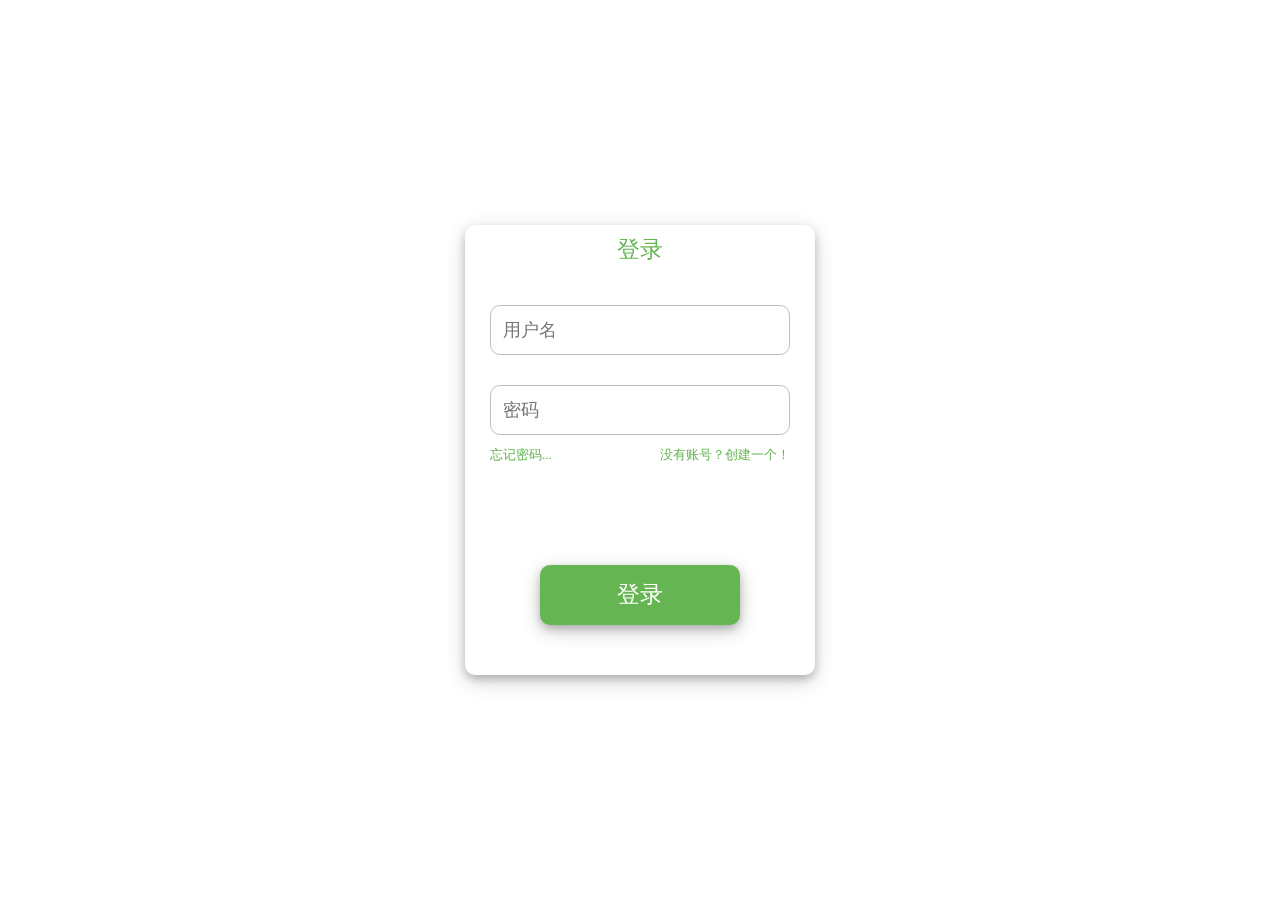
<file: xjdl/index.html>
<html style="touch-action: none;">
	<head>
	<link rel="shortcut  icon" href="../img/az-128.ico" type="image/x-icon" />
		<meta charset="utf-8">
        
		<title>登录-啊这起始页</title>
        <style type="text/css" >

        </style>
        <style type="text/css">@import"jm-01.css";</style>
        <script type="text/javascript" src="firsh.js"></script>
        <script type="text/javascript">

        </script>
       
        </head>
        <body style="background-color: rgb(255, 255, 255);">

<div class="inmiddle" id="bz-1">                     <!--步骤一 登录界面-->
   <div id="sfcsrdf">登录</div>
<input class="yhm" placeholder="用户名" type="text"/>
<input class="yhm" style="top:160px" placeholder="密码" type="password"/>

<div class="sceds" id="dfdfcv" style="left: 25px;text-align: left;">忘记密码...</div>
<div class="sceds" id="dfcdfc" style="right: 25px;text-align: right;">没有账号？创建一个！</div>

<div id="efde" onclick="yxys('xyb()',200)">登录</div>
</div>

<div class="inmiddle" style="height: 350px;" id="bz-2">                       <!--步骤二 人机验证界面-->
<div id="bz2bjt"></div>

<div id="huagui"></div>
<div id="huakuai" onmousedown=musd() ontouchstart=musd() style="left: 15px;"></div>

<div id="zhanstp"></div>

<div id="tiswz">请拼合图像，以证明你不是机器。</div>

</div> 

<div class="inmiddle" style="height: 350px;" id="bz-3">                       <!--步骤三 18验证界面-->
    <div id="feds">你满18岁了吗？</div>
    <div class="defcnj">因为某些原因，你必须满18岁之后才能继续操作。</div>

    <div class="botton" id="rst-1" style="left: 55px;" onclick="dcs(1)">已满18</div>
    <div class="botton" style="background-color: white;right: 55px;color: #000;" onclick="dcs(0)">未满18</div>
</div>

<div class="inmiddle" style="height: 350px;" id="bz-4">                       <!--步骤四 确认信息-->
    <div id="cddct">你真的满18岁吗？</div>

    <div class="botton" id="rst-2" style="left: 55px;" onclick="im18()">确定</div>
    <div class="botton" style="background-color: white;right: 55px;color: #000;" onclick="fed()">再想想</div>
</div>

<div class="inmiddle" style="height: 350px;" id="bz-5">                       <!--步骤五 转跳-->
    <div id="rst-3">你将在5秒后转跳...</div>
</div>

        </body>
        </html>
</file>
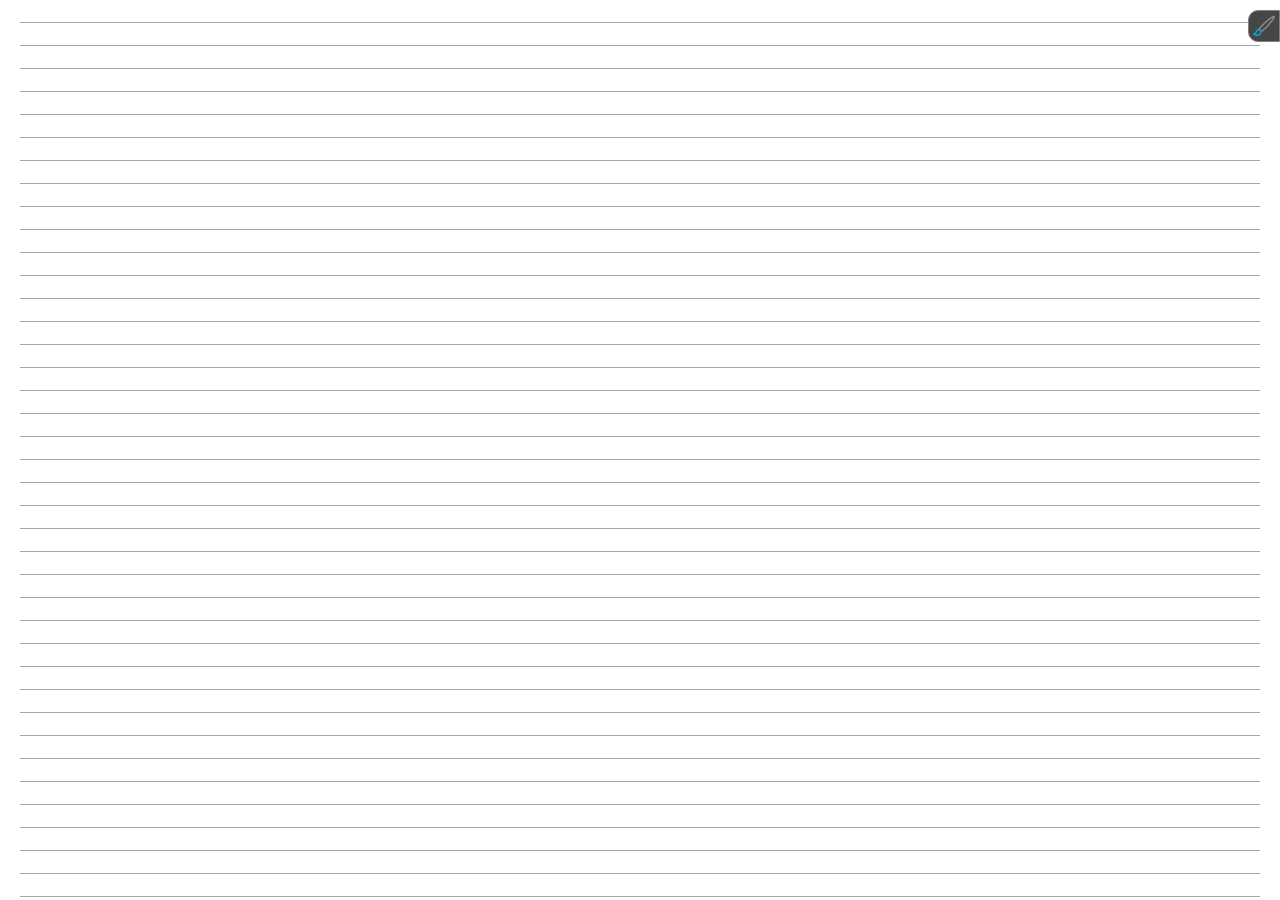
<file: bianqian.html>
<html style="touch-action: none;">
	<head>
		<meta charset="utf-8">
		<title></title>
        <style type="text/css" >
           .beij{
            position: fixed;
            top:0px;
            left:20px;

            height: 100%;
        background:
        -webkit-linear-gradient(top, transparent 22px, rgb(80, 80, 80) 23px);
        background-size: 100% 23px;
}
.dges{
    position: fixed;
            top:0px;
            left:20px;
line-height: 23px;
            height: 100%;
            background-color: rgba(255,255,255,0);
            border: 0px;
            outline: none;
            font-size: 15;
            color: white;
            resize:none
}
#hbqh{
    position: fixed;
    top: 10px;
    right: 0px;
    background-color: rgb(70, 70, 70);
z-index:1;
border:1px solid rgb(128, 128, 128);
border-radius: 10px 0px 0px 10px;
height:30px;
    width: 30px;
    background-image: url(img/bqhtml/personalize.png);
    background-size: contain;
    cursor: pointer;
}
#hbqh:hover{
    transition: 0.2s;
    background-color: rgb(255,255,255);
}
        </style>
        <script type="text/javascript">
            var zswdckid
            function yjzx(gh){
               // var url = gh

                var neir=gh
                console.log(neir)
                if(neir==undefined){
                   
                }else{
                if(neir.indexOf("$$$")>-1){
                    document.getElementById("wbsrk").style.color=neir.split("$$$")[0];;
                     zswdckid=neir.split("$$$")[2];
                     if(zswdckid.indexOf("|*&^|")>-1){
                        zswdckid=zswdckid.split("|*&^|")[0];
                     }
                    
                    var neir=neir.split("$$$")[1];
                    
                }

                if(neir=="null"){
                    neir=""
                }
                if(neir.substring(0,1)=="."){
                    document.getElementById("beij").style.display="none";
                    document.getElementById("wbsrk").innerHTML=decodeURIComponent(neir.substring(1,neir.length)) ;
            }else{
                    document.getElementById("beij").style.display="block";
                    document.getElementById("wbsrk").innerHTML=decodeURIComponent(neir);
                }
                }

                ////console.log(zswdckid)
            }
        
          
        </script>




<script type="text/javascript">
    window.addEventListener('resize', e => { 
           ckdx()
       })
           function ckdx(){
   
               kd=document.body.clientWidth
            
                   kd=document.body.clientWidth
                gd=document.body.clientHeight
                document.getElementById("beij").style.width=kd-40+"px"
                document.getElementById("wbsrk").style.width=kd-40+"px"
           }
           function zfc_to_sz2(lb){             //字符串转数组
       var lssz=[];
       ////console.log(lb)
       if(lb.indexOf("*::*")>-1){
           for(var tgh=0;tgh<lb.split("*::*").length;tgh++) {
               lssz.push(lb.split("*::*")[tgh])
           }
       }else{
           lssz.push(lb)
   
   }
       return lssz
   }
   
   
   function sz_to_zfc2(sz){            //数组转字符串
       var lssz="";
       for(var tgh=0;tgh<sz.length-1;tgh++) {
          var lssz=lssz+sz[tgh]+"*::*"
       }
       var lssz=lssz+sz[sz.length-1]
   return lssz
   }
   
   function saveall(){                             //导出画面
   
  

                 var edwhbed4wn=document.getElementById("wbsrk").value
                 var cccloer=document.getElementById("wbsrk").style.color
                 sfyx=""
if(document.getElementById("beij").style.display=="none"){
    sfyx="."
}
if(edwhbed4wn==""){
    edwhbed4wn="null"
}

              var zgscdm=   String(cccloer)+"$$$"+sfyx+String(edwhbed4wn)+"$$$"+zswdckid+"|*&^|"+sz_to_zfc2(hbjl)
              //console.log(sz_to_zfc2(hbjl))
              //console.log(zgscdm)
              return(zgscdm)

      }
   
   
   
   
   
function daoru(d){


yjzx(d.split("|*&^|")[0])
if(d.split("|*&^|")[1]==undefined){}else{
    huifhb(d.split("|*&^|")[1])
}








}

function talfjlsj(){
    window.parent.ckdxwzhy(zswdckid,undefined,undefined,undefined,undefined,undefined,"bianqian.html?"+saveall())

    




}

















   
   
   
   
   
   
   function hbmsqh(){
    ////console.log(hbmsss)
if(hbmsss==1){
document.getElementById("htxg").style.display="none"
document.getElementById("hb").style.zIndex=-1

    hbmsss=0
    return
}
if(hbmsss==0){
document.getElementById("htxg").style.display="block"
document.getElementById("hb").style.zIndex=1

    hbmsss=1
    return
}



   }
   
   
   
           </script>








        </head>
        <body>
<div class="beij" id="beij"></div>
<textarea rows="114514" cols="1919810" class="dges" id="wbsrk" style="color: white;"></textarea>
<canvas id="hb" width="10000" height="10000" style="z-index:-1;display: block;" class="hb"></canvas>



<div id="hbqh" onclick="hbmsqh()"></div>


<div id="htxg" style="display: none;">
    <div id="xp" style="width: 10px;height: 10px;display: none;" draggable="false"></div>
    <div id="gnl">
        <input type="color" id="color"  onchange=gys() />
        <div id="msqh" onclick="msqh()"></div>
        <div class="sett" onclick="zgcxgb()"></div>
        <div class="jdzx" id="zgsz" style="display: none;">
             <div id="zgszclose" onclick="zgcxgb()"></div>
             <div class="xvanx">
                 <div class=sthkj>画笔大小</div>
                 <input id="hbdx1" class="snhxu2" value="3" onchange="gb_hbdx('hbdx',1)">
                 <input id="hbdx2" type="range" min="0" max="100" step="0.01" value="3" class="snhxu" onchange="gb_hbdx('hbdx',2)"/>
                </div>
                <div class="xvanx">
                    <div class=sthkj>橡皮大小</div>
                    <input id="xpdx1" class="snhxu2" value="60" onchange="gb_hbdx('xpdx',1)">
                    <input id="xpdx2" type="range" min="0" max="1000" step="1" value="60" class="snhxu" onchange="gb_hbdx('xpdx',2)"/>
                   </div>
                   <div class="xvanx">
                    <div class=sthkj>间隔毫秒</div>
                    <input id="jghm1" class="snhxu2" value="20" onchange="gb_hbdx('jghm',1)">
                    <input id="jghm2" type="range" min="0" max="100" step="1" value="20" class="snhxu" onchange="gb_hbdx('jghm',2)"/>
                   </div>
                   <div class="xvanx">
                   <div class=sthkj>函数指数</div>
                   <input id="fblzs1" class="snhxu2" value="1" onchange="gb_hbdx('fblzs',1)">
                   <input id="fblzs2" type="range" min="0" max="10" step="1" value="1" class="snhxu" onchange="gb_hbdx('fblzs',2)"/>
                  </div>
                  <div class="xvanx">
                      <div class=sthkj>Y轴偏移</div>
                      <input id="fblxj1" class="snhxu2" value="0.1" onchange="gb_hbdx('fblxj',1)">
                      <input id="fblxj2" type="range" min="0" max="1" step="0.01" value="0.1" class="snhxu" onchange="gb_hbdx('fblxj',2)"/>
                     </div>
                     <div class="xvanx">
                        <div class=sthkj>X轴偏移</div>
                        <input id="fblxpy1" class="snhxu2" value="1" onchange="gb_hbdx('fblxpy',1)">
                        <input id="fblxpy2" type="range" min="0" max="2" step="0.01" value="1" class="snhxu" onchange="gb_hbdx('fblxpy',2)"/>
                       </div>
                     <div class="xvanx">
                      <div class=sthkj>函数因数</div>
                      <input id="fblys1" class="snhxu2" value="1" onchange="gb_hbdx('fblys',1)">
                      <input id="fblys2" type="range" min="0" max="5" step="0.01" value="1" class="snhxu" onchange="gb_hbdx('fblys',2)"/>
                     </div>
                     <div class="xvanx">
                       <div class="qcqb" onclick="qcqb()">清除全部</div>
                       </div>
        </div>
    </div>
</div>
        </body>
        <style type="text/css" >
            ::-webkit-scrollbar {
              width: 0px;
              height: 0px;
            }
            
            ::-webkit-scrollbar-track {
              width: 0px;
              background: rgba(#101F1C, 0.1);
              -webkit-border-radius: 2em;
              -moz-border-radius: 2em;
              border-radius: 2em;
            }
            
            ::-webkit-scrollbar-thumb {
              background-color: rgba(144,147,153,.5);
              background-clip: padding-box;
              min-height: 28px;
              -webkit-border-radius: 2em;
              -moz-border-radius: 2em;
              border-radius: 2em;
              transition: background-color .3s;
              cursor: pointer;
            }
            
            ::-webkit-scrollbar-thumb:hover {
              background-color: rgba(144,147,153,.3);
            }
                        
                    </style>
                    <style type="text/css" >
                        .hb{
                            position:fixed;
                            top:0px;
                            left: 0px;
                        }
            #color{
                position:absolute;
                            top:5px;
                            right:0px;
                            width: 100%;
                            height: 30px;
                            border:0px solid rgba(0, 0, 0, 0);
                            background-color: rgba(0, 0, 0, 0);
            
            }
            #msqh{
                position:absolute;
                            top:36px;
                            right:0px;
                            width: 100%;
                            height: 30px;
                            border:0px solid rgba(0, 0, 0, 0);
                            background-color: rgba(0, 0, 0, 0);
                            background-size: cover;
                            background-image: url(img/bqhtml/pen.png);
            }
            #msqh:hover{
                transition: 0.3s;
                border-radius: 5px 5px 5px 5px;
                            background-color: rgb(107, 107, 107);
            }
            .sett{
                position:absolute;
                            top:72px;
                            right:0px;
                            width: 100%;
                            height: 30px;
                            border:0px solid rgba(0, 0, 0, 0);
                            background-color: rgba(0, 0, 0, 0);
                            background-size: cover;
                            background-image: url(img/bqhtml/settings.png);
            }
            .sett:hover{
                transition: 0.3s;
                border-radius: 5px 5px 5px 5px;
                            background-color: rgb(107, 107, 107);
            }
            #xp{
            position: fixed;
            background-color: rgba(255,255,255,0);
            z-index:1;
            border:1px solid rgb(128, 128, 128);
            -webkit-user-drag: none;
            
            }
            #gnl{
                position: fixed;
                top:50px;
                height:105px;
                width: 30px;
                right: 0px;
            background-color: rgb(70, 70, 70);
            z-index:1;
            border:1px solid rgb(128, 128, 128);
            border-radius: 10px 0px 0px 10px;
            z-index: 114514;
            }
            .jdzx{
                position: fixed;
                margin: auto;
                top: 0px;
                left: 0px;
                right: 0px;
                bottom: 0px;
                width: 200px;
                height: 150px;
                background-color: rgba(80, 80, 90, 0.9);
                border-radius: 10px 10px 10px 10px;
                overflow: auto;
            }
            #zgszclose{
                position: absolute;
                top:5px;
                right: 5px;
                width: 20px;
                height: 20px;
                background-image: url(img/797.png);
                background-size: cover;
                cursor: pointer;
                border-radius: 5px 5px 5px 5px;
            }
            #zgszclose:hover{
                transition: 0.1s;
                background-color: rgba(255, 0, 0, 0.5);
            }
            .xvanx{
                position: relative;
                top:25px;
                left: 10px;
                width: 180px;
                height: 35px;
            }
            .snhxu{
                position: absolute;
                top:2px;
                right:0px;
                width: 80px;
                height: 26px;
                outline: none;
                background-color: #ffffff00; 
                border:rgb(80, 80, 80) 1px solid;  
                border-radius: 5px 5px 5px 5px;
            }
            .snhxu2{
                position: absolute;
                top:2px;
                right:80px;
                width: 25px;
                height: 26px;
                outline: none;
                background-color: #ffffff00; 
                border:none;
                border-radius: 5px 5px 5px 5px;
            }
            .sthkj{
                font-size:15px;  
            color: white;
            line-height: 30px;
            position: absolute;
                margin: auto;
                top: 0px;
                bottom: 0px;
            }
            .qcqb{
                transition: 0.2s;
                position: absolute;
                top:2px;
                right:15px;
                width: 150px;
                height: 26px;
                border:rgb(49, 49, 49) 1px solid;  
                border-radius: 5px 5px 5px 5px;
                text-align: center;
                line-height: 26px;
                color: white;
                cursor: pointer;
                font-size: 14;
            }
            .qcqb:active{
                transition: 0.2s;
                background-color: rgba(255,255,255,0.5);
            }
            
                    </style>
                         <script type="text/javascript">

                            var canvas = document.getElementById('hb');
                            var xpys=document.getElementById("xp")
                             var   hbck = canvas.getContext('2d');
                            hbck.strokeStyle = '#000000';
                            hbck.lineJoin = 'round';
                            hbck.lineCap = 'round';
                            
                            function gb_hbdx(gn,x){
                            var a=document.getElementById(gn+"1")
                            var b=document.getElementById(gn+"2")
                            
                            if(x==2){
                                var szhbdx=b.value
                            }
                            if(x==1){
                                var szhbdx=a.value
                            }
                            a.value=szhbdx
                            b.value=szhbdx
                            
                            if(gn=="hbdx"){
                                hbkd=szhbdx
                            }
                            if(gn=="xpdx"){
                                xpcs=szhbdx
                            }
                            if(gn=="jghm"){
                                sxsj=szhbdx
                                xpsj=szhbdx
                                clearInterval(xpxh)
                                clearInterval(hbxh)
                                 hbxh=setInterval("jlxt()",sxsj);
                                 xpxh=setInterval("xpjlxt()",xpsj);
                            }
                            if(gn=="fblzs"){
                                fblzs=szhbdx
                            }
                            if(gn=="fblxj"){
                                fblxjia=szhbdx
                            }
                            if(gn=="fblys"){
                                fblyshu=szhbdx
                            }
                            if(gn=="fblxpy"){
                                fblxpy=szhbdx
                            }
                            
                            }
                            
                            function zgcxgb(){
                            var sahx=document.getElementById("zgsz").style.display
                            if(sahx=="block"){
                                document.getElementById("zgsz").style.display="none"
                            }
                            if(sahx=="none"){
                                document.getElementById("zgsz").style.display="block"
                            }
                            }
                            
                            
                            
                            
                            
                            
                            
                            
                            
                            
                            
                            
                            
                            
                            
                            
                            
                            
                            
                            
                            
                            var sc=1    //第一次
                            var hblx=0    //画笔落下
                            var xplx=0    //橡皮落下
                                     
                            var          points = [];7
                            var            hbjl=[];    //画笔记录
                            var        hbkd=3                //线条粗细
                            var        xpcs=60               //橡皮粗细
                            var       xpms=0          //橡皮模式
                                       
                                    var      fblzs=1             //反比例指数             y=(fblyshu/Math.pow(x,  fblzs))+fblxjia 
                                    var     fblxjia=0.1              //反比例相加
                                    var        fblyshu=1              //反比例因数
                                    var         fblxpy=5            //反比例x轴偏移
                                    var      sxsj=20                            //刷新次数 毫秒
                                    var    xpsj=20                     //橡皮刷新次数 毫秒
                                    var  sdls=[hbkd/2,hbkd/2,hbkd/2,hbkd/2,hbkd/2,hbkd/2,hbkd/2,hbkd/2,hbkd/2,hbkd/2];         //平均粗细 十次采样
                                    window.onload=function(){





                                        hbmsss=0


                                        ckdx()
                //yjzx(window.location.href.split("?")[1])
                console.log(window.location.href.split("?")[1])
                daoru(window.location.href.split("?")[1])
                

                talfjlsj()




                                        /*一下是画板区JS*/
                            
                                    
                                         
                                    }
                                   canvas.onmousedown=function(){
                                        hblx=1
                                        ////console.log("鼠标按下")
                                        points.push({ x: sbx, y: sby });
                                        hbjl.push(hbkd+"`"+sbx+"`"+sby,"ax")
                                        talfjlsj()
                                      
                                    }
                                    xpys.onmousedown=function(){
                                           xplx=1
                                           xpys.style.border="2px solid rgb(34, 34, 34)"
                                           talfjlsj()
                                    }
                                    xpys.ontouchstart=function(){
                                           xplx=1
                                           xpys.style.border="2px solid rgb(34, 34, 34)"
                                           talfjlsj()
                                    }
                                    canvas.ontouchstart=function(f){
                                        var ftg = f.touches[0];
                                        sbx=f.clientX
                                        sby=f.clientY
                            
                                        hblx=1
                                        points.push({ x: ftg.clientX, y: ftg.clientY });
                                        hbjl.push(hbkd+"`"+ftg.clientX+"`"+ftg.clientY,"ax")
                                        scszsbxy()
                                        talfjlsj()
                                    }
                                    canvas.onmouseup=function(){
                                        hblx=0
                                        ////console.log("鼠标松开")
                                        points = [];
                                        hbjl.push("sk")
                                        talfjlsj()
                                       
                                    }
                                    xpys.onmouseup=function(){
                                           xplx=0
                                           xpys.style.border="1px solid rgb(128, 128, 128)"
                                           talfjlsj()
                                    }
                                    xpys.ontouchend=function(){
                                           xplx=0
                                           xpys.style.border="1px solid rgb(128, 128, 128)"
                                           talfjlsj()
                                    }
                                    canvas.ontouchend=function(){
                                        hblx=0
                                        points = [];
                                        hbjl.push("sk")
                                        talfjlsj()
                                    }
                                    window.ontouchmove=function(az){
                                        var touch = az.touches[0];
                                        sbx=touch.clientX
                                        sby=touch.clientY
                                        talfjlsj()
                                    // jlxt()
                                    }
                                    window.onmousemove=function(az){
                                        sbx=az.clientX
                                        sby=az.clientY
                                        scszsbxy()
                                        talfjlsj()
                                    // jlxt()
                                    }
                                    window.onkeyup=function(){
                                        saveall()
                                    }
                                    function scszsbxy(){
                                    if(sc==1){
                                        sc=0 
                                        jiudex=sbx
                                        jiudey=sby
                                         hbxh=setInterval("jlxt()",sxsj);
                                         xpxh=setInterval("xpjlxt()",xpsj);
                                    }
                                    }
                                    
                                    function xpjlxt(){               //橡皮画
                                        if(xpms==1){
                                            xpys.style.width=xpcs+"px"
                                        xpys.style.height=xpcs+"px"
                                        xpys.style.left=String(sbx-(xpcs/2))+"px"
                                        xpys.style.top=String(sby-(xpcs/2))+"px"
                                        ////console.log(sbx,sby)
                                        if(xplx==1){
                                            hbck.clearRect(sbx-(xpcs/2),sby-(xpcs/2),xpcs,xpcs);
                                            hbjl.push("xp`"+String(sbx-(xpcs/2))+"`"+String(sby-(xpcs/2))+"`"+String(xpcs))
                                            
                                        }
                                        }
                                  
                                    }
                            
                            function msqh(){
                            if(xpms==1){
                                xpms=0
                                document.getElementById("msqh").style.backgroundImage="url(img/bqhtml/pen.png)";
                                document.getElementById("xp").style.display="none";
                            }else{
                                xpms=1
                                document.getElementById("msqh").style.backgroundImage="url(img/bqhtml/rubber.png)";
                                document.getElementById("xp").style.display="block";
                            }
                            }
                            
                            
                            
                            
                                    
                                    function jlxt() {                      //画
                                        var lsyy=(sbx-jiudex)*(sbx-jiudex)+(sby-jiudey)*(sby-jiudey)
                                        ////console.log(lsyy)
                                      var ydjl=  Math.sqrt(lsyy)          //勾股定理算移动距离
                                      if(ydjl==0){}else{
                                      var fdcs=(fblyshu/(Math.pow(ydjl/sxsj,  fblzs)+1))+fblxjia 
                                      ////console.log(fdcs)
                                      if(fdcs>1){fdcs=1}
                                      if(fdcs<1/hbkd){fdcs=1/hbkd}
                            var jisuankd=hbkd*fdcs
                            ////console.log(ydjl)
                            sdls.push(jisuankd)
                            sdls.shift()
                            var yuanss=0
                            for(var i=0;i<sdls.length;i++){
                               var yuanss=yuanss+Number(sdls[i])
                            }
                            
                            ////console.log(yuanss/5)
                            ////console.log(Math.pow(ydjl/sxsj,  fblzs))
                            
                            
                            
                            hbck.lineWidth= (yuanss/10)
                                      if(xpms==0){
                                        if(hblx==1){
                                            hbjl.push((yuanss/10).toFixed(2)+"`"+Math.floor(sbx)+"`"+Math.floor(sby))
                                            draw()
                                        }
                                      }  
                            
                                      }
                                    
                                    jiudex=sbx
                                    jiudey=sby
                                    }
                                    

function qcqb(){
    hbjl=[];
    hbck.clearRect(0,0,10000,10000);
    talfjlsj()
}

                            
                                    function huifhb(s){                       //恢复画面
                                      var shuz=  zfc_to_sz2(s)
                                      points=[]
                                      var hblx=0
                                      for(var i=0;i<shuz.length;i++){
                               var adh=shuz[i]
                            
                               if(adh=="sk"){
                                var hblx=0
                                points = [];
                            }
                            if(adh.indexOf(";")!==-1){
                            if(adh.split(";")[0]=="cler"){
                                hbck.strokeStyle = adh.split(";")[1];
                            }
                            }
                            if(adh.split("`")[0]=="xp"){
                                hbck.clearRect(Number(adh.split("`")[1]),Number(adh.split("`")[2]),Number(adh.split("`")[3]),Number(adh.split("`")[3]));
                            }
                            
                            
                            
                            if(hblx==1){
                                hbck.lineWidth=Number( adh.split("`")[0])
                               sbx=adh.split("`")[1]
                               sby=adh.split("`")[2]
                                draw(Number(sbx),Number(sby))
                                //console.log(sbx,sby)
                            }
                               if(adh=="ax"){
                                var hblx=1
                                points.push({ x: Number(shuz[i-1].split("`")[1]), y: Number(shuz[i-1].split("`")[2]) });
                            }
                            
                            }      
                            hbck.strokeStyle="#000"
                            hbjl=hbjl.concat(shuz)
                            //console.log(hbjl)
                            }
                            
                            
                            function gys() {                //改颜色
                                   hbck.strokeStyle = document.getElementById('color').value;
                                   hbjl.push("cler;"+document.getElementById('color').value)
                                };
                            
                            
                            
                            
                            
                            
                            
                            
                            
                            
                            
                            
                            
                            
                            
                                    function draw(x1,y1) {                              //贝塞尔曲线绘制
                                        if(x1==undefined){
                                            var mousex=sbx
                                        }else{
                                            var mousex=x1
                                        }
                            
                                        if(y1==undefined){
                                            var mousey=sby
                                        }else{
                                            var mousey=y1
                                        }
                                        points.push({ x: mousex, y: mousey });
                                        hbck.beginPath();
                                        let x = (points[points.length - 2].x + points[points.length - 1].x) / 2,
                                            y = (points[points.length - 2].y + points[points.length - 1].y) / 2;
                                        if (points.length == 2) {
                                            hbck.moveTo(points[points.length - 2].x, points[points.length - 2].y);
                                            hbck.lineTo(x, y);
                                        } else {
                                            let lastX = (points[points.length - 3].x + points[points.length - 2].x) / 2,
                                                lastY = (points[points.length - 3].y + points[points.length - 2].y) / 2;
                                            hbck.moveTo(lastX, lastY);
                                            hbck.quadraticCurveTo(points[points.length - 2].x, points[points.length - 2].y, x, y);
                                        }
                                        hbck.stroke();
                                        points.slice(0, 1);
                            
                                    }
                                  
                                    
                                    
                                    
                                    
                                            </script>
        </html>
</file>
